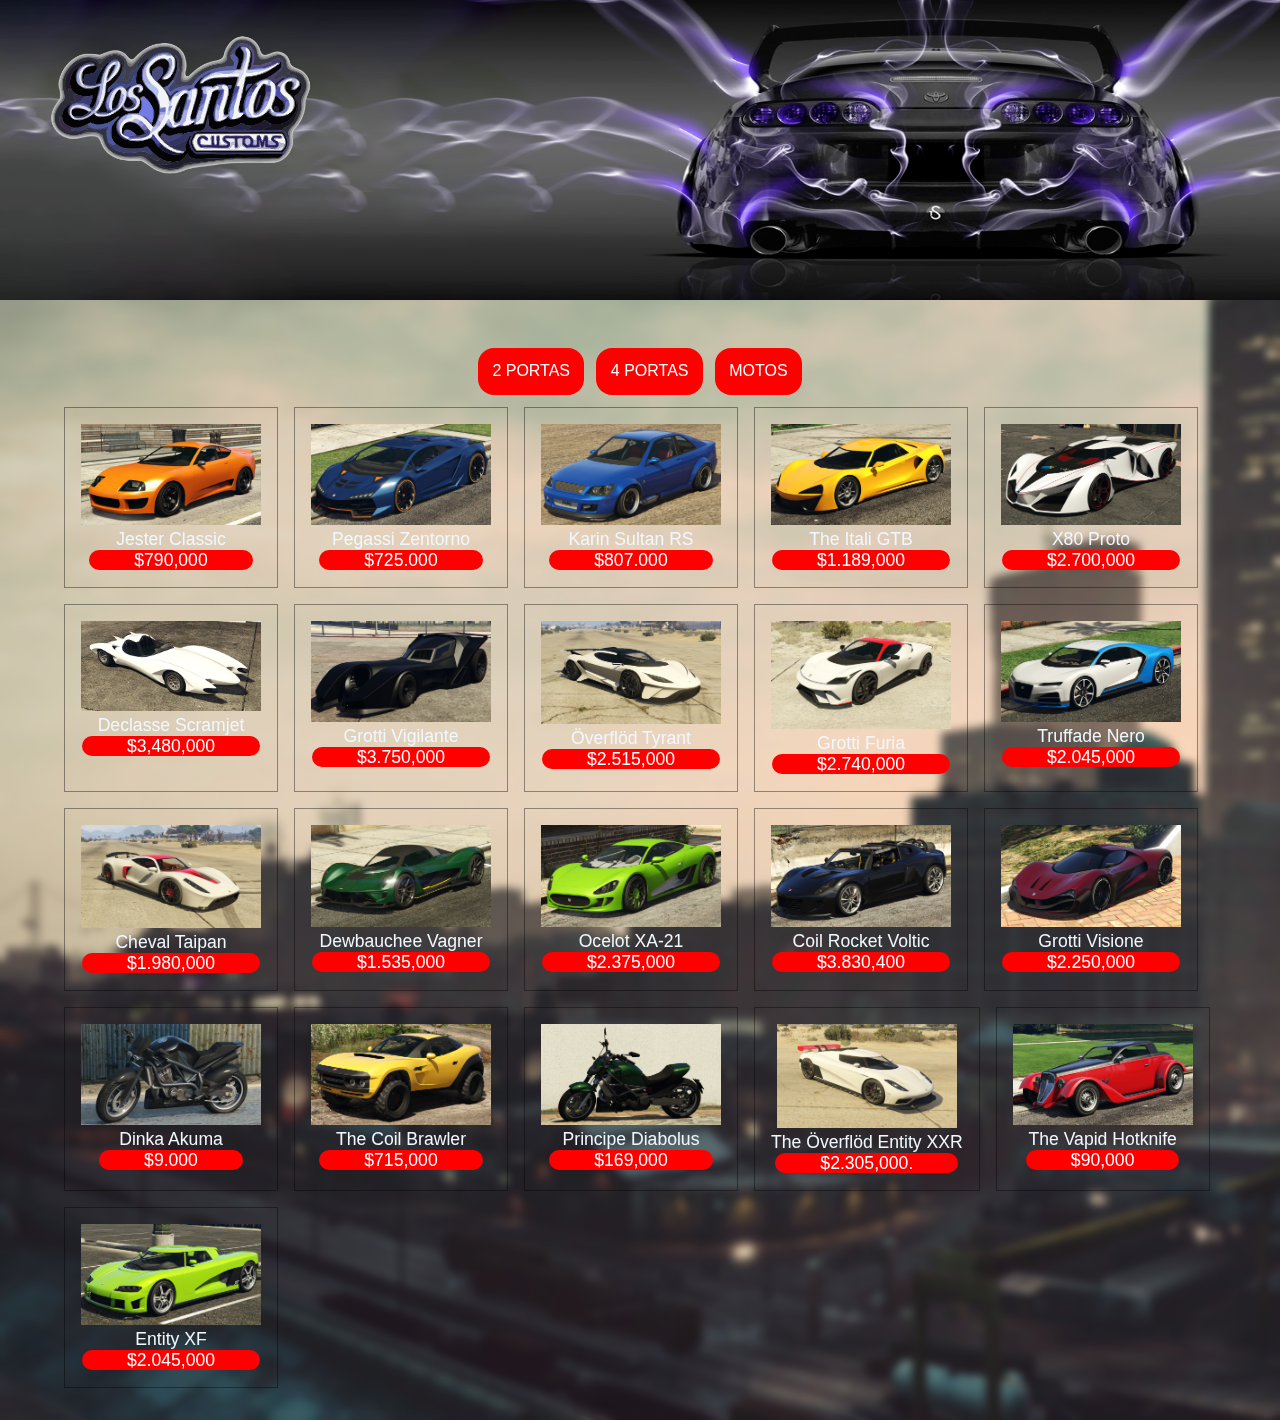
<file: index.html>
<!DOCTYPE html>
<html lang="pt-br">
<head>
    <meta charset="UTF-8">
    <meta name="viewport" content="width=device-width, initial-scale=1.0">
    <link rel="stylesheet" href="./css/style.css">
    <title>Main</title>
    <!-- menus dos carros -->    
    <header class="header_inicial">   
    
        <div class="parent">
         <img class="img_banner" src="./img/supra.png" alt="img supra">
         <img class="img_logo" src="./img/logo-santos.png" alt="logo los santos">
         </div>
    </header>
</head>
<body>
   <div class="responsive">
    
    <div id="about-container">
     <!-- botoes -->
     <div id="btn-filters">
       <!-- <a class="btn-clique" href="index.html" target="_self">EM DESTAQUE</a>-->
        <a class="btn-clique" href="./pages/index2.html" target="_self">2 PORTAS</a>
        <a class="btn-clique" href="./pages/index3.html" target="_self">4 PORTAS</a>
        <a class="btn-clique" href="./pages/index4.html" target="_self">MOTOS</a>
    </div>
    <div class="responsive"></div>
    <div id="carros-container">
        <!-- foto 1--> 
      <div class="carros-card">
      <img src="./img/supra-gta.webp" alt="jester foto">
      <p  class="veicle-name"> Jester Classic</p>
      <a href="" class="category-vehicle">$790,000</a>
      </div>
      
       <!-- foto 2--> 
      <div class="carros-card">
        <img src="./img/Zentorno.png" alt="zentorno foto">
        <p  class="veicle-name"> Pegassi Zentorno</p>
        <a href="" class="category-vehicle">$725.000</a>
        </div>
         <!-- foto 3--> 
      <div class="carros-card">
        <img src="./img/800px-Sultanrs.png" alt="sultan foto">
         <p  class="veicle-name"> Karin Sultan RS</p>
         <a href="" class="category-vehicle">$807.000</a>
        </div>
         <!-- foto 4--> 
      <div class="carros-card">
        <img src="./img/Italigtb.png" alt="Italigtb foto">
         <p  class="veicle-name"> The Itali GTB</p>
         <a href="" class="category-vehicle">$1.189,000</a>
      </div>
      <!-- foto 5--> 
      <div class="carros-card">
        <img src="./img/Prototipo.png" alt="Prototipo foto">
         <p  class="veicle-name"> X80 Proto</p>
         <a href="" class="category-vehicle">$2.700,000</a>
      </div>
      <!-- foto 6--> 
      <div class="carros-card">
        <img src="./img/Scramjet.png" alt="Scramjet foto">
         <p  class="veicle-name"> Declasse Scramjet</p>
         <a href="" class="category-vehicle">$3,480,000</a>
      </div>
      <!-- foto 7--> 
      <div class="carros-card">
        <img src="./img/Vigilante.png" alt="Vigilante foto">
         <p  class="veicle-name"> Grotti Vigilante</p>
         <a href="" class="category-vehicle">$3.750,000</a>
      </div>
      <!-- foto 8--> 
      <div class="carros-card">
        <img src="./img/Tyrant.webp" alt="Tyrant foto">
         <p  class="veicle-name"> Överflöd Tyrant</p>
         <a href="" class="category-vehicle">$2.515,000</a>
      </div>
      <!-- foto 9--> 
      <div class="carros-card">
        <img src="./img/Furia.webp" alt="Furia foto">
         <p  class="veicle-name"> Grotti Furia</p>
         <a href="" class="category-vehicle">$2.740,000</a>
      </div>
      <!-- foto 10--> 
      <div class="carros-card">
        <img src="./img/Nero.png" alt="Nero foto">
         <p  class="veicle-name"> Truffade Nero</p>
         <a href="" class="category-vehicle">$2.045,000</a>
      </div>
      <!-- foto 11--> 
      <div class="carros-card">
        <img src="./img/Taipan.png" alt="Taipan foto">
         <p  class="veicle-name"> Cheval Taipan</p>
         <a href="" class="category-vehicle">$1.980,000</a>
      </div>
      <!-- foto 12--> 
      <div class="carros-card">
        <img src="./img/Vagner.png" alt="Vagner foto">
         <p  class="veicle-name"> Dewbauchee Vagner</p>
         <a href="" class="category-vehicle">$1.535,000</a>
      </div>
      <!-- foto 13--> 
      <div class="carros-card">
        <img src="./img/Xa21.png" alt="Xa21 foto">
         <p  class="veicle-name"> Ocelot XA-21</p>
         <a href="" class="category-vehicle">$2.375,000</a>
      </div>
      <!-- foto 14--> 
      <div class="carros-card">
        <img src="./img/Voltic2.png" alt="Voltic2 foto">
         <p  class="veicle-name"> Coil Rocket Voltic</p>
         <a href="" class="category-vehicle">$3.830,400</a>
      </div>
      <!-- foto 15--> 
      <div class="carros-card">
        <img src="./img/Visione.png" alt="Visione foto">
         <p  class="veicle-name"> Grotti Visione</p>
         <a href="" class="category-vehicle">$2.250,000</a>
      </div>
      <!-- foto 16--> 
      <div class="carros-card">
        <img src="./img/Akuma.png" alt="akuma foto">
         <p  class="veicle-name"> Dinka Akuma</p>
         <a href="" class="category-vehicle">$9.000</a>
      </div>
      <!-- foto 17--> 
      <div class="carros-card">
        <img src="./img/Brawler.png" alt="Brawler foto">
         <p  class="veicle-name"> The Coil Brawler</p>
         <a href="" class="category-vehicle">$715,000</a>
      </div>
      <!-- foto 18--> 
      <div class="carros-card">
        <img src="./img/Diablous.png" alt="Diablous foto">
         <p  class="veicle-name"> Principe Diabolus</p>
         <a href="" class="category-vehicle">$169,000</a>
      </div>
      <!-- foto 19--> 
      <div class="carros-card">
        <img src="./img/Entity2.png" alt="Entity2 foto">
         <p  class="veicle-name"> The Överflöd Entity XXR</p>
         <a href="" class="category-vehicle">$2.305,000.</a>
      </div>
      <!-- foto 20--> 
      <div class="carros-card">
        <img src="./img/Hotknife.webp" alt="Hotknife foto">
         <p  class="veicle-name"> The Vapid Hotknife</p>
         <a href="" class="category-vehicle">$90,000</a>
      </div>
      <!-- foto 21--> 
      <div class="carros-card">
        <img src="./img/Entityxf.png" alt="Entityxf foto">
         <p  class="veicle-name"> Entity XF</p>
         <a href="/page2.html" class="category-vehicle">$2.045,000</a>
      </div>
      
    </div>
    </div>
   </div>
    <div id="form-container">
       <!-- <h1>form</h1>--> 
    </div>
</body>
</html>
</file>
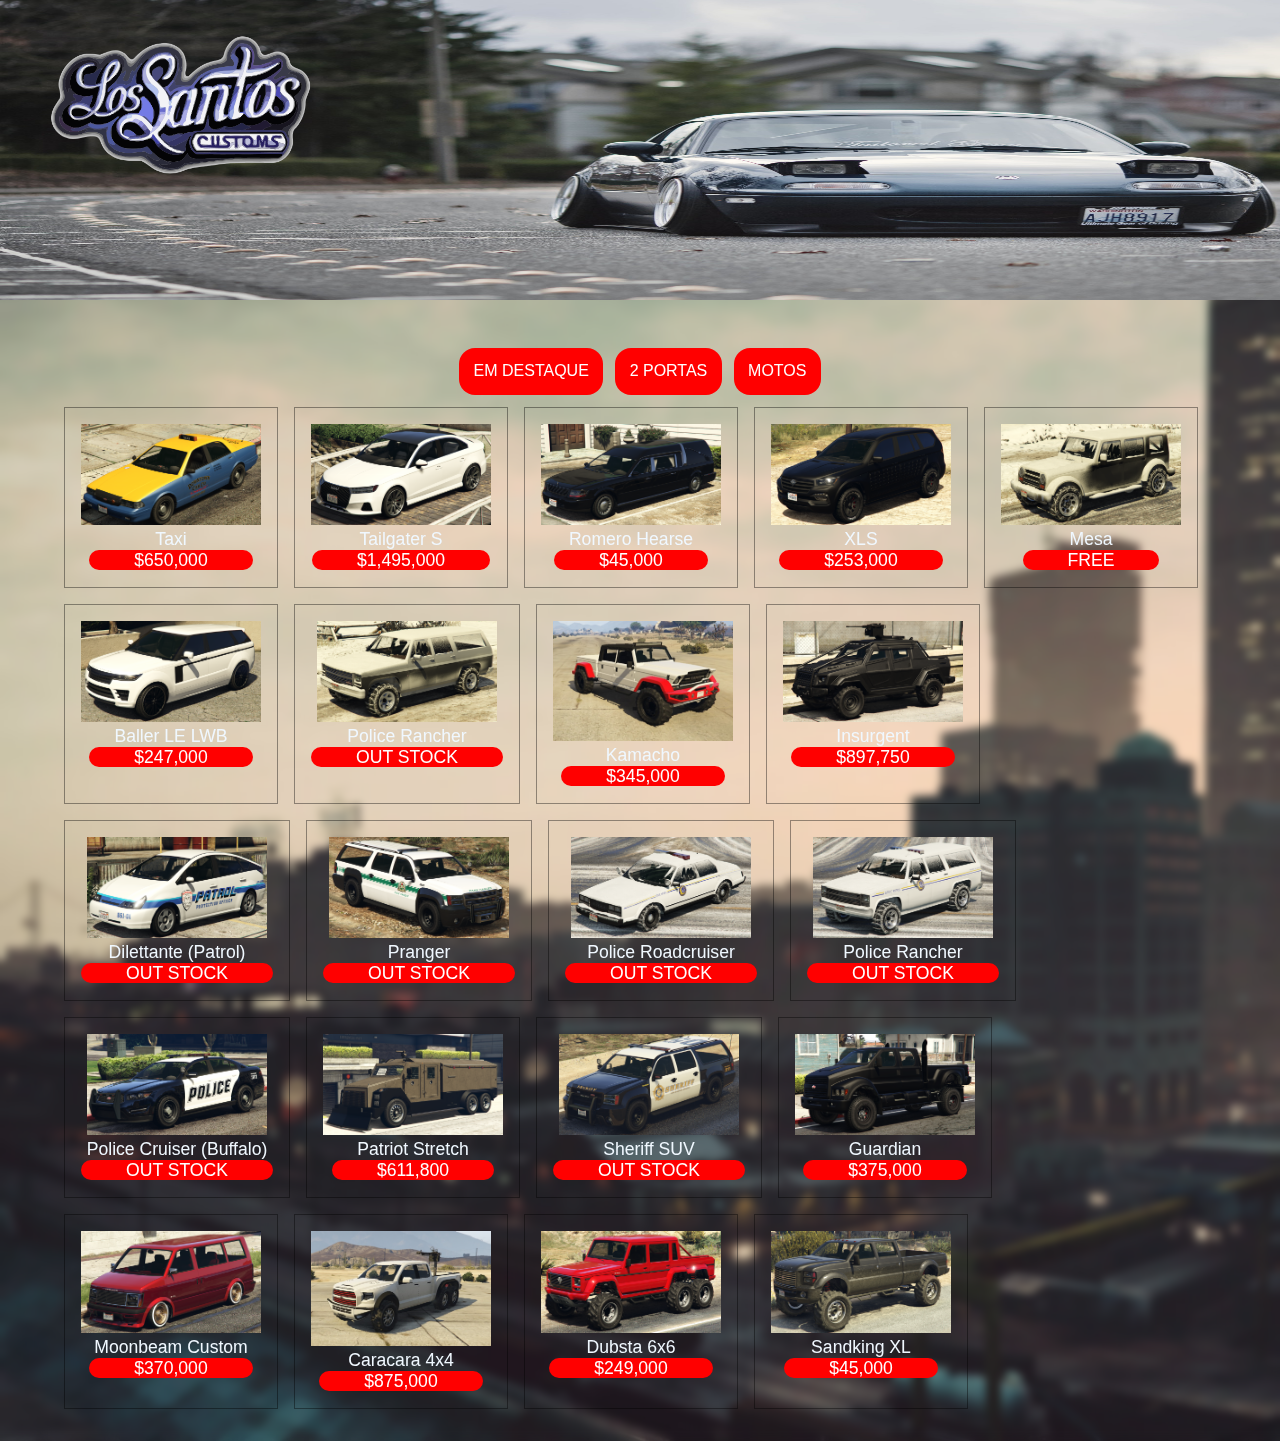
<file: pages/index3.html>
<!DOCTYPE html>
<html lang="pt-br">
<head>
    <meta charset="UTF-8">
    <meta name="viewport" content="width=device-width, initial-scale=1.0">
    <link rel="stylesheet" href="../css/style.css">
    <title>4 portas</title>
    <!-- menus dos carros -->    
    <header class="header_inicial">   
    
        <div class="parent">
         <img class="img_banner" src="../img/miata_3.jpg" alt="img miata">
         <img class="img_logo" src="../img/logo-santos.png" alt="logo los santos">
         </div>
    </header>
</head>
<body>
   <div class="responsive">
    
    <div id="about-container">
     <!-- botoes -->
     <div id="btn-filters">
        <a class="btn-clique" href="../pages/index.html" target="_self">EM DESTAQUE</a>
        <a class="btn-clique" href="../pages/index2.html" target="_self">2 PORTAS</a>
        <a class="btn-clique" href="../pages/index4.html" target="_self">MOTOS</a>
    </div>
    <div class="responsive"></div>
    <div id="carros-container">
        <!-- foto 1--> 
      <div class="carros-card">
      <img src="../img/Taxi.png" alt="Taxi">
      <p  class="veicle-name"> Taxi</p>
      <a href="" class="category-vehicle">$650,000</a>
      </div>
      
       <!-- foto 2--> 
      <div class="carros-card">
        <img src="../img/TailgaterS.png" alt="TailgaterS">
        <p  class="veicle-name"> Tailgater S</p>
        <a href="" class="category-vehicle">$1,495,000</a>
        </div>
         <!-- foto 3--> 
      <div class="carros-card">
        <img src="../img/Romero.png" alt="Romero">
         <p  class="veicle-name"> Romero Hearse</p>
         <a href="" class="category-vehicle">$45,000</a>
        </div>
         <!-- foto 4--> 
      <div class="carros-card">
        <img src="../img/Xls2.png" alt="Xls2">
         <p  class="veicle-name"> XLS</p>
         <a href="" class="category-vehicle">$253,000</a>
      </div>
      <!-- foto 5--> 
      <div class="carros-card">
        <img src="../img/Mesa2.png" alt="Mesa2">
         <p  class="veicle-name"> Mesa</p>
         <a href="" class="category-vehicle">FREE</a>
      </div>
      <!-- foto 6--> 
      <div class="carros-card">
        <img src="../img/Baller4.png" alt="Baller4">
         <p  class="veicle-name"> Baller LE LWB</p>
         <a href="" class="category-vehicle">$247,000</a>
      </div>
      <!-- foto 7--> 
      <div class="carros-card">
        <img src="../img/Rancherxl2.png" alt="Rancherxl2">
         <p  class="veicle-name"> Police Rancher</p>
         <a href="" class="category-vehicle">OUT STOCK</a>
      </div>
      <!-- foto 8--> 
      <div class="carros-card">
        <img src="../img/Kamacho.png" alt="Kamacho">
         <p  class="veicle-name"> Kamacho</p>
         <a href="" class="category-vehicle">$345,000</a>
      </div>
      <!-- foto 9--> 
      <div class="carros-card">
        <img src="../img/Insurgent.png" alt="Insurgent">
         <p  class="veicle-name"> Insurgent</p>
         <a href="" class="category-vehicle">$897,750</a>
      </div>
      <!-- foto 10--> 
      <div class="carros-card">
        <img src="../img/Dilettante2.png" alt="Dilettante2">
         <p  class="veicle-name"> Dilettante (Patrol)</p>
         <a href="" class="category-vehicle">OUT STOCK</a>
      </div>
      <!-- foto 11--> 
      <div class="carros-card">
        <img src="../img/Pranger.webp" alt="Pranger">
         <p  class="veicle-name"> Pranger</p>
         <a href="" class="category-vehicle">OUT STOCK</a>
      </div>
      <!-- foto 12--> 
      <div class="carros-card">
        <img src="../img/PoliceOld2.webp" alt="PoliceOld2">
         <p  class="veicle-name"> Police Roadcruiser</p>
         <a href="" class="category-vehicle">OUT STOCK</a>
      </div>
      <!-- foto 13--> 
      <div class="carros-card">
        <img src="../img/PoliceOld1.webp" alt="PoliceOld1">
         <p  class="veicle-name"> Police Rancher</p>
         <a href="" class="category-vehicle">OUT STOCK</a>
      </div>
      <!-- foto 14--> 
      <div class="carros-card">
        <img src="../img/Police3.webp" alt="Police3">
         <p  class="veicle-name"> Police Cruiser (Buffalo)</p>
         <a href="" class="category-vehicle">OUT STOCK</a>
      </div>
      <!-- foto 15--> 
      <div class="carros-card">
        <img src="../img/Riot2.webp" alt="Riot2">
         <p  class="veicle-name"> Patriot Stretch</p>
         <a href="" class="category-vehicle">$611,800</a>
      </div>
      <!-- foto 16--> 
      <div class="carros-card">
        <img src="../img/Sheriff2.png" alt="Sheriff2">
         <p  class="veicle-name"> Sheriff SUV</p>
         <a href="" class="category-vehicle">OUT STOCK</a>
      </div>
      <!-- foto 17--> 
      <div class="carros-card">
        <img src="../img/Guardian.png" alt="Guardian">
         <p  class="veicle-name"> Guardian</p>
         <a href="" class="category-vehicle">$375,000</a>
      </div>
      <!-- foto 18--> 
      <div class="carros-card">
        <img src="../img/Moonbeam2.png" alt="Moonbeam2">
         <p  class="veicle-name"> Moonbeam Custom</p>
         <a href="" class="category-vehicle">$370,000</a>
      </div>
      <!-- foto 19--> 
      <div class="carros-card">
        <img src="../img//Caracara.png" alt="Caracara">
         <p  class="veicle-name"> Caracara 4x4</p>
         <a href="" class="category-vehicle">$875,000</a>
      </div>
      <!-- foto 20--> 
      <div class="carros-card">
        <img src="../img/Dubsta3.png" alt="Dubsta3">
         <p  class="veicle-name"> Dubsta 6x6</p>
         <a href="" class="category-vehicle">$249,000</a>
      </div>
      <!-- foto 21--> 
      <div class="carros-card">
        <img src="../img/Sandking.png" alt="Sandking">
         <p  class="veicle-name"> Sandking XL</p>
         <a href="/page2.html" class="category-vehicle">$45,000</a>
      </div>
      
    </div>
    </div>
   </div>
    <div id="form-container">
       <!-- <h1>form</h1>--> 
    </div>
</body>
</html>
</file>
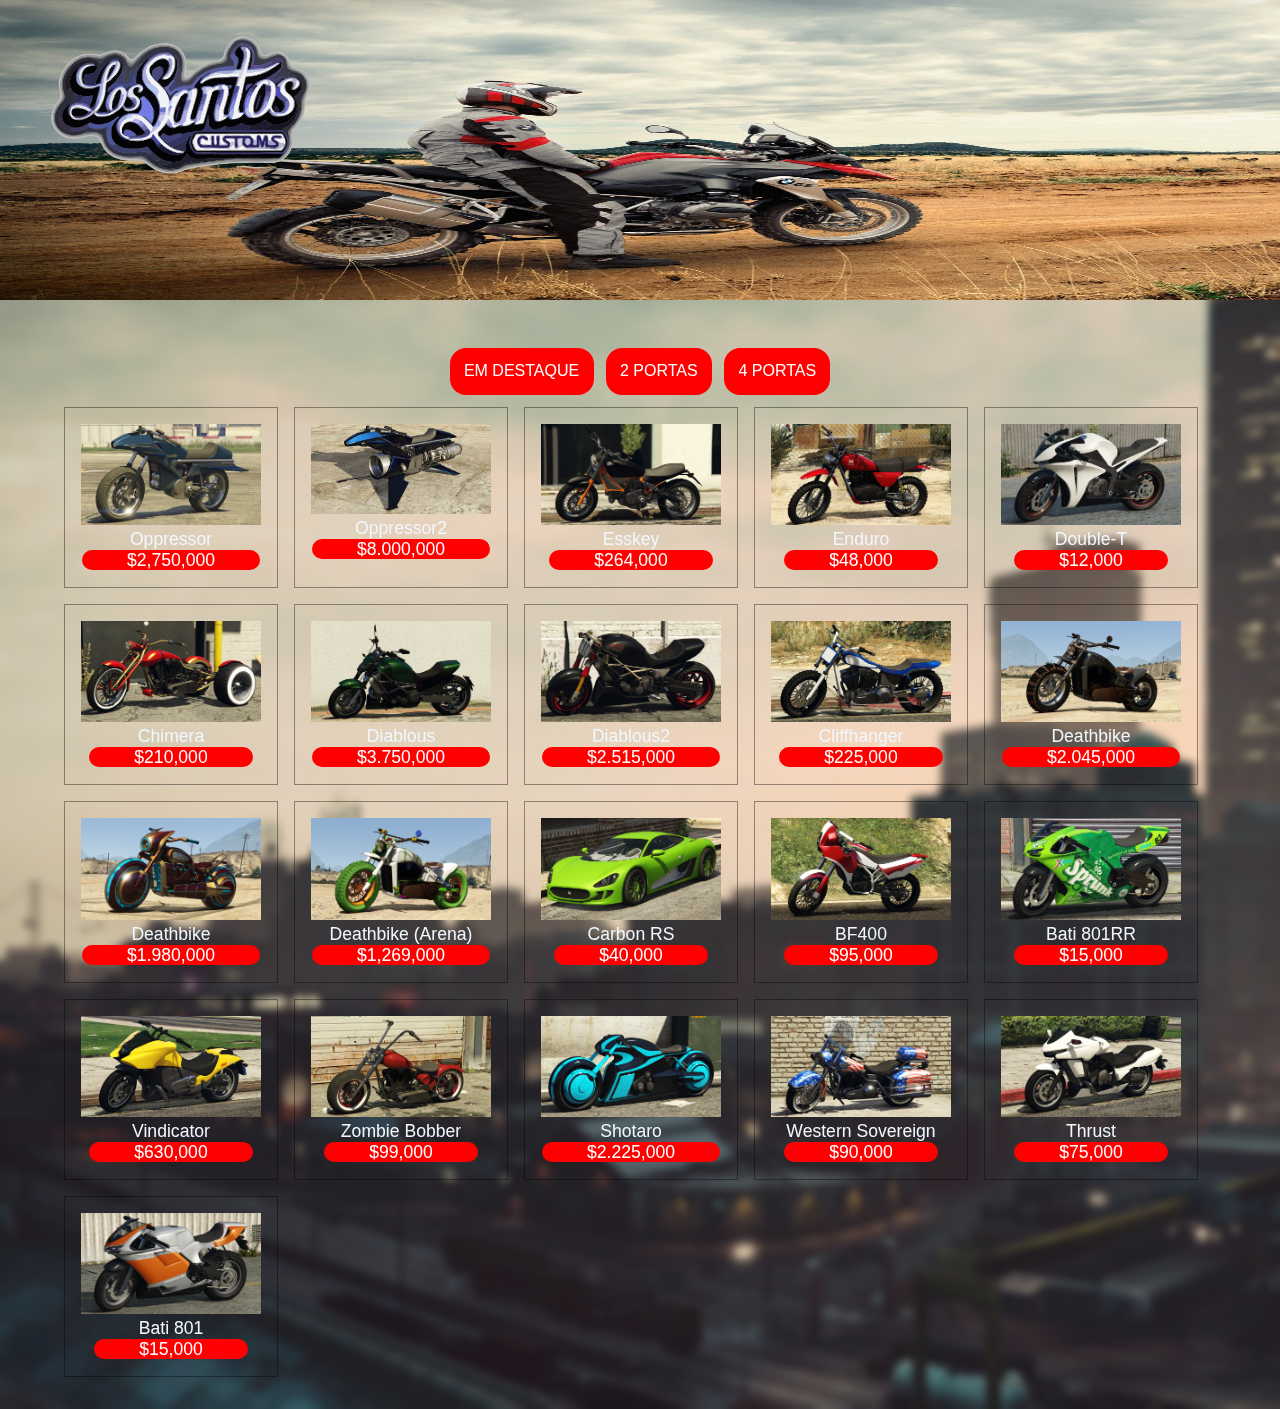
<file: pages/index4.html>
<!DOCTYPE html>
<html lang="pt-br">
<head>
    <meta charset="UTF-8">
    <meta name="viewport" content="width=device-width, initial-scale=1.0">
    <link rel="stylesheet" href="../css/style.css">
    <title>MOTOS</title>
    <!-- menus dos carros -->    
    <header class="header_inicial">   
    
        <div class="parent">
         <img class="img_banner" src="../img/motos_img.jpg" alt="img supra">
         <img class="img_logo" src="../img/logo-santos.png" alt="logo los santos">
         </div>
    </header>
</head>
<body>
   <div class="responsive">
    
    <div id="about-container">
     <!-- botoes -->
     <div id="btn-filters">
        <a class="btn-clique" href="../pages/index.html" target="_self">EM DESTAQUE</a>
        <a class="btn-clique" href="../pages/index2.html" target="_self">2 PORTAS</a>
        <a class="btn-clique" href="../pages/index3.html" target="_self">4 PORTAS</a>
    </div>
    <div class="responsive"></div>
    <div id="carros-container">
        <!-- foto 1--> 
      <div class="carros-card">
      <img src="../img/Oppressor.png" alt="Oppressor">
      <p  class="veicle-name"> Oppressor</p>
      <a href="" class="category-vehicle">$2,750,000</a>
      </div>
      
       <!-- foto 2--> 
      <div class="carros-card">
        <img src="../img/Oppressor2.png" alt="Oppressor2">
        <p  class="veicle-name"> Oppressor2</p>
        <a href="" class="category-vehicle">$8.000,000</a>
        </div>
         <!-- foto 3--> 
      <div class="carros-card">
        <img src="../img/Esskey.png" alt="Esskey">
         <p  class="veicle-name"> Esskey</p>
         <a href="" class="category-vehicle">$264,000</a>
        </div>
         <!-- foto 4--> 
      <div class="carros-card">
        <img src="../img/Enduro.png" alt="Enduro">
         <p  class="veicle-name"> Enduro</p>
         <a href="" class="category-vehicle">$48,000</a>
      </div>
      <!-- foto 5--> 
      <div class="carros-card">
        <img src="../img/Double.png" alt="Double">
         <p  class="veicle-name"> Double-T</p>
         <a href="" class="category-vehicle">$12,000</a>
      </div>
      <!-- foto 6--> 
      <div class="carros-card">
        <img src="../img/Chimera.png" alt="Chimera">
         <p  class="veicle-name"> Chimera</p>
         <a href="" class="category-vehicle">$210,000</a>
      </div>
      <!-- foto 7--> 
      <div class="carros-card">
        <img src="../img/Diablous.png" alt="Diablous">
         <p  class="veicle-name">Diablous</p>
         <a href="" class="category-vehicle">$3.750,000</a>
      </div>
      <!-- foto 8--> 
      <div class="carros-card">
        <img src="../img/Diablous2.png" alt="Diablous2">
         <p  class="veicle-name"> Diablous2</p>
         <a href="" class="category-vehicle">$2.515,000</a>
      </div>
      <!-- foto 9--> 
      <div class="carros-card">
        <img src="../img/Cliffhanger.png" alt="Cliffhanger">
         <p  class="veicle-name"> Cliffhanger</p>
         <a href="" class="category-vehicle">$225,000</a>
      </div>
      <!-- foto 10--> 
      <div class="carros-card">
        <img src="../img/Deathbike.png" alt="Deathbike">
         <p  class="veicle-name"> Deathbike</p>
         <a href="" class="category-vehicle">$2.045,000</a>
      </div>
      <!-- foto 11--> 
      <div class="carros-card">
        <img src="../img/Deathbike2.webp" alt="Deathbike2">
         <p  class="veicle-name"> Deathbike</p>
         <a href="" class="category-vehicle">$1.980,000</a>
      </div>
      <!-- foto 12--> 
      <div class="carros-card">
        <img src="../img/Deathbike3.png" alt="Deathbike3">
         <p  class="veicle-name"> Deathbike (Arena)</p>
         <a href="" class="category-vehicle">$1,269,000</a>
      </div>
      <!-- foto 13--> 
      <div class="carros-card">
        <img src="../img/Xa21.png" alt="CarbonRS">
         <p  class="veicle-name"> Carbon RS</p>
         <a href="" class="category-vehicle">$40,000</a>
      </div>
      <!-- foto 14--> 
      <div class="carros-card">
        <img src="../img/BF400.webp" alt="BF400">
         <p  class="veicle-name"> BF400</p>
         <a href="" class="category-vehicle">$95,000</a>
      </div>
      <!-- foto 15--> 
      <div class="carros-card">
        <img src="../img/Bati2.png" alt="Bati2">
         <p  class="veicle-name"> Bati 801RR</p>
         <a href="" class="category-vehicle">$15,000</a>
      </div>
      <!-- foto 16--> 
      <div class="carros-card">
        <img src="../img/Vindicator.png" alt="Vindicator">
         <p  class="veicle-name"> Vindicator</p>
         <a href="" class="category-vehicle">$630,000</a>
      </div>
      <!-- foto 17--> 
      <div class="carros-card">
        <img src="../img/Zombieb.png" alt="Zombieb">
         <p  class="veicle-name"> Zombie Bobber</p>
         <a href="" class="category-vehicle">$99,000 </a>
      </div>
      <!-- foto 18--> 
      <div class="carros-card">
        <img src="../img/Shotaro.png" alt="Shotaro">
         <p  class="veicle-name"> Shotaro</p>
         <a href="" class="category-vehicle">$2.225,000</a>
      </div>
      <!-- foto 19--> 
      <div class="carros-card">
        <img src="../img/Sovereign.png" alt="Sovereign">
         <p  class="veicle-name"> Western Sovereign</p>
         <a href="" class="category-vehicle">$90,000</a>
      </div>
      <!-- foto 20--> 
      <div class="carros-card">
        <img src="../img/Thrust.png" alt="Thrust">
         <p  class="veicle-name"> Thrust</p>
         <a href="" class="category-vehicle">$75,000</a>
      </div>
      <!-- foto 21--> 
      <div class="carros-card">
        <img src="../img/Bati.png" alt="Bati">
         <p  class="veicle-name"> Bati 801</p>
         <a href="/page2.html" class="category-vehicle">$15,000</a>
      </div>
      
    </div>
    </div>
   </div>
    <div id="form-container">
       <!-- <h1>form</h1>--> 
    </div>
</body>
</html>
</file>
<file: css/style.css>
/*config geral da pagina*/
* {
    margin: 0px;
    padding: 0px;
    box-sizing: border-box;
    font-family:  Arial, Helvetica, sans-serif;
}
/*responsive page*/
.responsive {
    margin: 0px;
    padding: 0px;
    float: left;    
    max-width: 100%;
  }
/*375px XX 667 Iphone SE*/
  @media only screen and (max-width: 700px) {
    .responsive {
        header_inicial{ /*preciso arrumar a responsive para android*/
            flex-direction: wrap;
        }
      width: 100%;
      margin: 6px 10;
    }
  }
  @media only screen and (max-width: 790px) {
    
    .responsive {
      width: 19.99999%;
      margin: 1px 1;
    }
  }
  @media only screen and (max-width: 500px) {
    .responsive {
      width: 100%;
    }
  }
  /*max pc ultra wide*/
  @media only screen and (max-width: 1947px) {
    .responsive {
      width: 100%;
      margin-right: 1920px;
    }
  }
body {
   display: flex;
   flex-wrap: wrap;
   background-image: url("../img/backgroun2.jpg");
   background-repeat: no-repeat;
   backdrop-filter: blur(4.5px);
}

.parent{
  position: relative;
}
.img_logo{
  position: absolute;
  height: 9rem;
  top: 2rem;
  left: 3rem;
}
.img_banner{
  position: relative;  
  max-height: 300px;  
  max-width: auto;
  width: 117rem;
  background-size: cover;
}

/*botoes de direção*/
#btn-filters {
    display: flex;    
   /* justify-content: center;*/
    color: rgb(0, 0, 0);
    text-decoration: none;
    gap: 0.75rem;/*12px*/
    border-radius: 2.063rem;/*33px*/
    align-items: center;
    justify-content: center;
    padding: 0.75rem;/*12px*/
}
.btn-clique {
    background-color: rgb(255, 0, 0);
    color: rgb(255, 255, 255);
    text-decoration: none;
    justify-content: center;
    padding: 0.9rem;
    border-radius: 1rem;
    gap: 11.188rem;/*19px*/
}
.btn-clique:hover{
  background-color: rgba(251, 246, 246, 0.312);
    color: rgb(0, 0, 0);
}
/*apresentação dos carros*/
#about-container {
    flex: 1.4;
    padding: 2rem 4rem;
}
/*card dos carros*/
.carros-card {
    border: 0.1rem solid rgba(0, 0, 0, 0.389);
    padding: 1rem;
    text-align: center;
    justify-content: center;
    background-color: transparent;
    
   backdrop-filter: blur(1rem);
}
/*quando passa o mouse emcima*/
.carros-card:hover{
    box-shadow: 2px 2px 14px 1px rgba(0,0,0,1.40);
    box-shadow: 2px 2px 14px 1px rgba(0,0,0,1.40);
    box-shadow: 2px 2px 14px 1px rgba(0,0,0,1.40);

  cursor: pointer;
  position: relative;  
  font-size: 3vmin;
  
}
.carros-card img {
   /* width: 180px;*/
    max-width: 11.25rem;/*180px*/
    justify-content: center;
}

/*container carros*/
#carros-container {
    display: flex;
    flex-wrap: wrap;
    gap: 1rem;
}
/*nome dos carros*/
.veicle-name{
    color: aliceblue;
    font-family: 'Franklin Gothic Medium', 'Arial Narrow', Arial, sans-serif;
    font-size: 1.1rem;
}
/*preço dos carros*/
.category-vehicle {
    background-color: rgb(255, 0, 0);
    color: white;
    border-radius: 3.125rem;/*50px*/
    padding: 0 2.813rem;/*45px*/
    font-family: 'Franklin Gothic Medium', 'Arial Narrow', Arial, sans-serif;
    font-size: 1.1rem;
    text-decoration: none;
}
</file>
